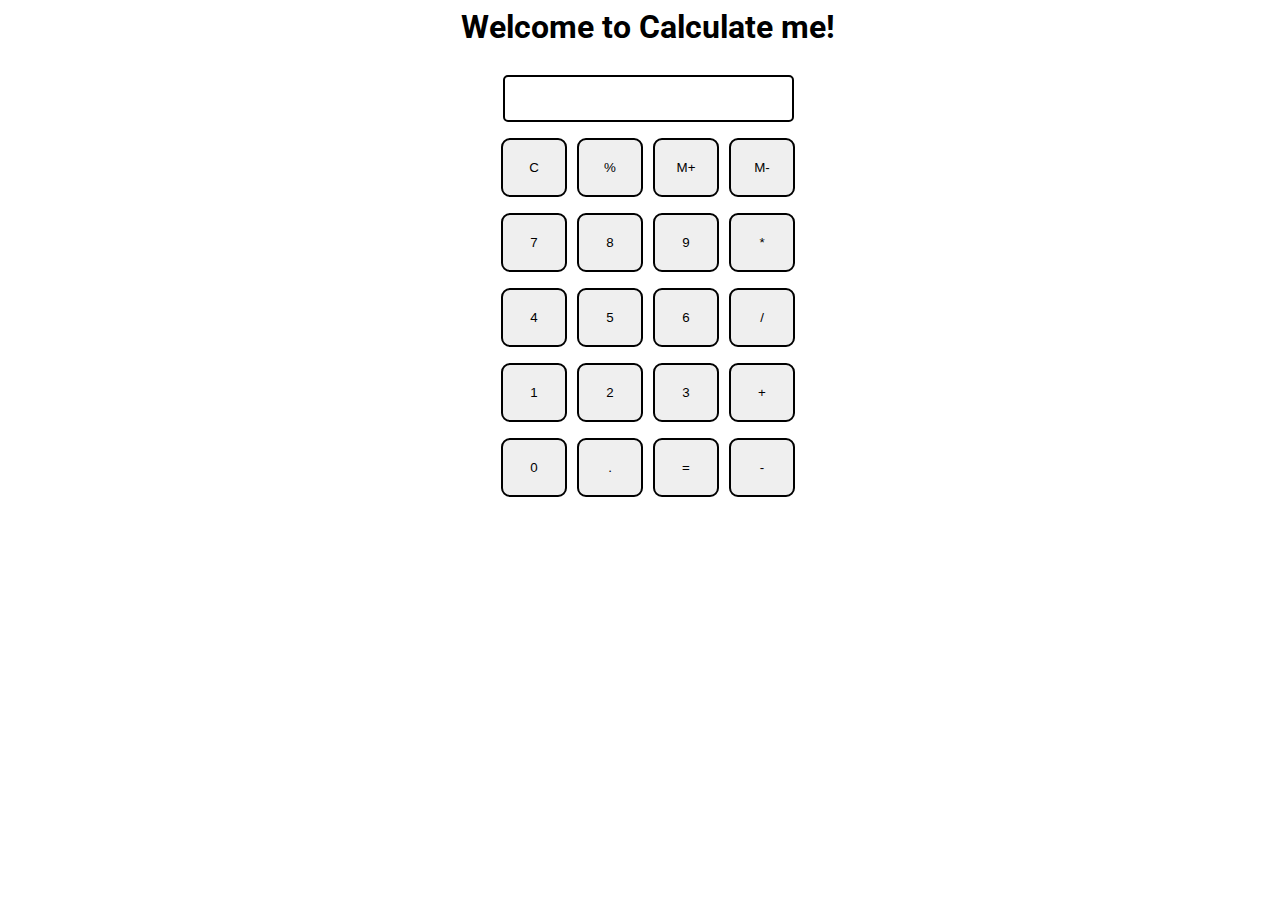
<file: Calculator/index.html>
<html>

<head>
  <meta charset="utf-8">
  <meta name="viewport" content="width=device-width">
  <title>Calculate me! - A calculator made my me</title>
  <link href="style.css" rel="stylesheet" type="text/css" />
  <link href="utils.css" rel="stylesheet" type="text/css" />
</head>

<body>
  <h1 class="text-center">Welcome to Calculate me!</h1>
  <div class="container flex flex-col items-center mx-auto m-w-20">
    <div class="row">
      <input class="input" type="text"/>
    </div>
    <div class="row">
      <button class="button">C</button>
      <button class="button">%</button>
      <button class="button">M+</button>
      <button class="button">M-</button>
    </div>
    <div class="row">
      <button class="button">7</button>
      <button class="button">8</button>
      <button class="button">9</button>
      <button class="button">*</button>
    </div>
    <div class="row">
      <button class="button">4</button>
      <button class="button">5</button>
      <button class="button">6</button>
      <button class="button">/</button>
    </div>
    <div class="row">
      <button class="button">1</button>
      <button class="button">2</button>
      <button class="button">3</button>
      <button class="button">+</button>
    </div>
    <div class="row">
      <button class="button">0</button>
      <button class="button">.</button>
      <button class="button">=</button>
      <button class="button">-</button>
    </div>
  </div>
  <script src="script.js"></script>
</body>

</html>
</file>
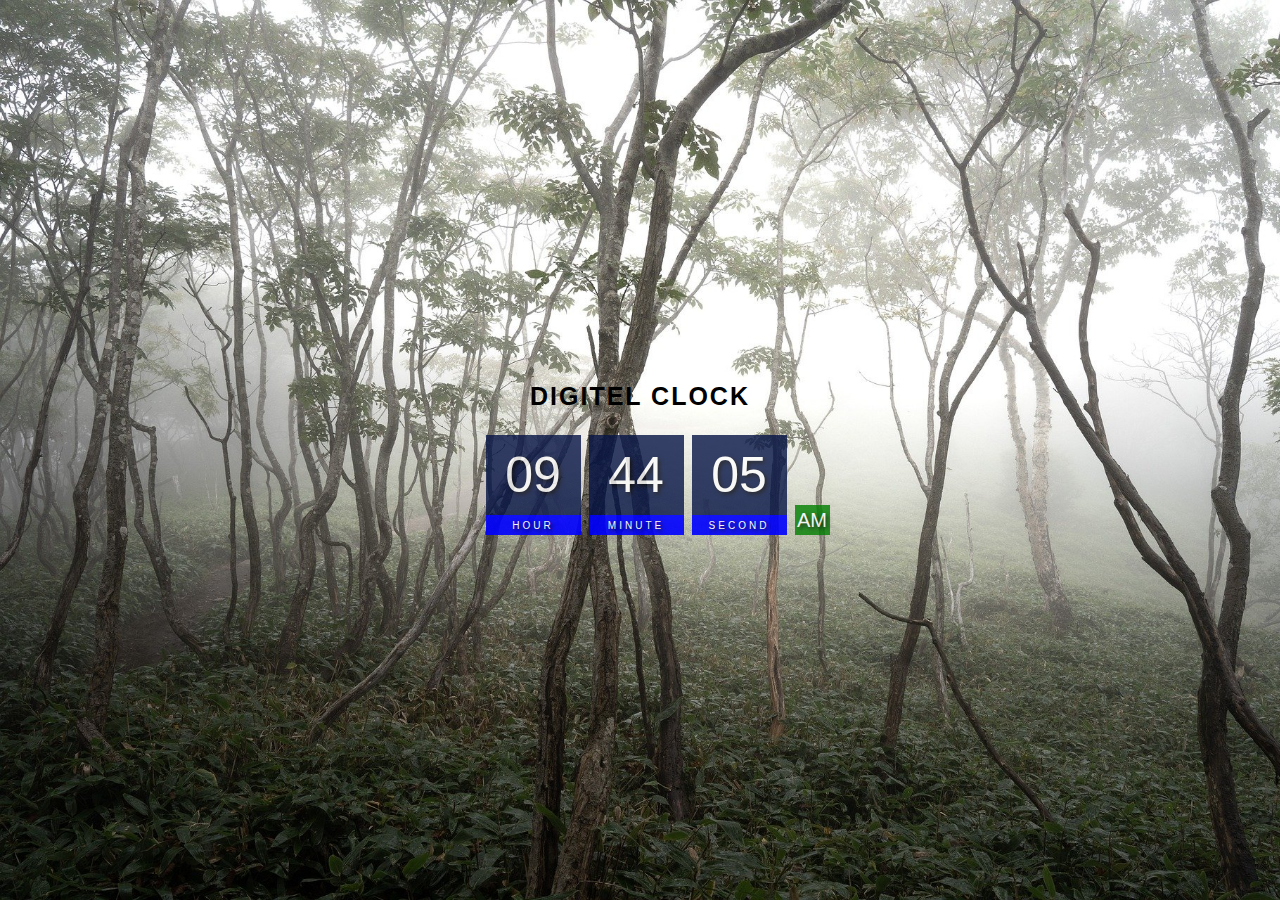
<file: Digitel Clock/index.html>
<!DOCTYPE html>
<html lang="en">
<head>
    <meta charset="UTF-8">
    <meta http-equiv="X-UA-Compatible" content="IE=edge">
    <meta name="viewport" content="width=device-width, initial-scale=1.0">
    <title>Document</title>
    <link rel="stylesheet" href="style.css">
</head>
<!-- <img src="../img/img1.jpg" alt=""> -->
<body>
    <h2>Digitel Clock</h2>
    <div class="container">
        <div>
            <span id="hour">00</span>
            <span class="text">hour</span>
        </div>
        <div>
            <span id="minute">00</span>
            <span class="text">minute</span>
        </div>
        <div>
            <span id="second">00</span>
            <span class="text">second</span>
        </div>
        <div>
            <span class="ampm">AM</span>
        </div>
    </div>
    <script src="script.js"></script>
    
</body>
</html>
</file>
<file: Calculator/style.css>
@import url('https://fonts.googleapis.com/css2?family=Roboto:wght@300&family=Ubuntu:wght@300&display=swap');
html, body {
  height: 100%;
  width: 100%;
  font-family: 'Roboto', sans-serif; 
}

.button{
  width: 66px;
  padding: 20px;
  margin: 0 3px;
  border: 2px solid black;
  border-radius: 9px;
  cursor: pointer;
}

.row{
  margin: 8px 0;
}
.row input{
  width: 291px;
  font-size: 20px;
    margin: 0;
    padding: 10px 0px;
    border: 2px solid black;
    border-radius: 5px;
}
</file>
<file: Calculator/utils.css>
.text-center{
    text-align: center;
  }
  
  .bg-red{
    background: red;
  }
  
  .mx-auto{
    margin: auto;
  }
  
  .flex{
    display:flex;
  } 
  .flex-col{
    flex-direction: column;
  }
  
  .items-center{
    align-items: center;
  }
</file>
<file: Digitel Clock/style.css>
body{
    margin: 0;
    display: flex;
    flex-direction: column;
    text-align: center;

    height: 100vh;
    justify-content: center;

    background-image: url("../img/img1.jpg");
    font-family: sans-serif;
    background-size: cover;
}
.container{
    display: flex;
    justify-content: center;
}
h2{
    text-transform: uppercase;
    letter-spacing: 2px;
    font-size: 25px;
    text-align: center;
    /* color: white; */
}
.container div{
    margin: 4px;
    position: relative;
}
.container span{
    background-color: rgb(6, 20, 70);
    width: 95px;
    height: 80px;
    opacity: 0.8;
    color: white;
    display: flex;
    
    justify-content: center;
    align-items: center;
    font-size: 50px;
    text-shadow: 2px 2px 4px black;

}
.container .text{
    font-size: 10px;
    text-transform: uppercase;
    letter-spacing: 3px;
    background-color: blue;
    height: 20px;
    opacity: 0.9;
}
.container .ampm{
    bottom: 0;
    position: absolute;
    width: 35px;
    height: 30px;
    font-size: 20px;
    background-color: green;

}
</file>
